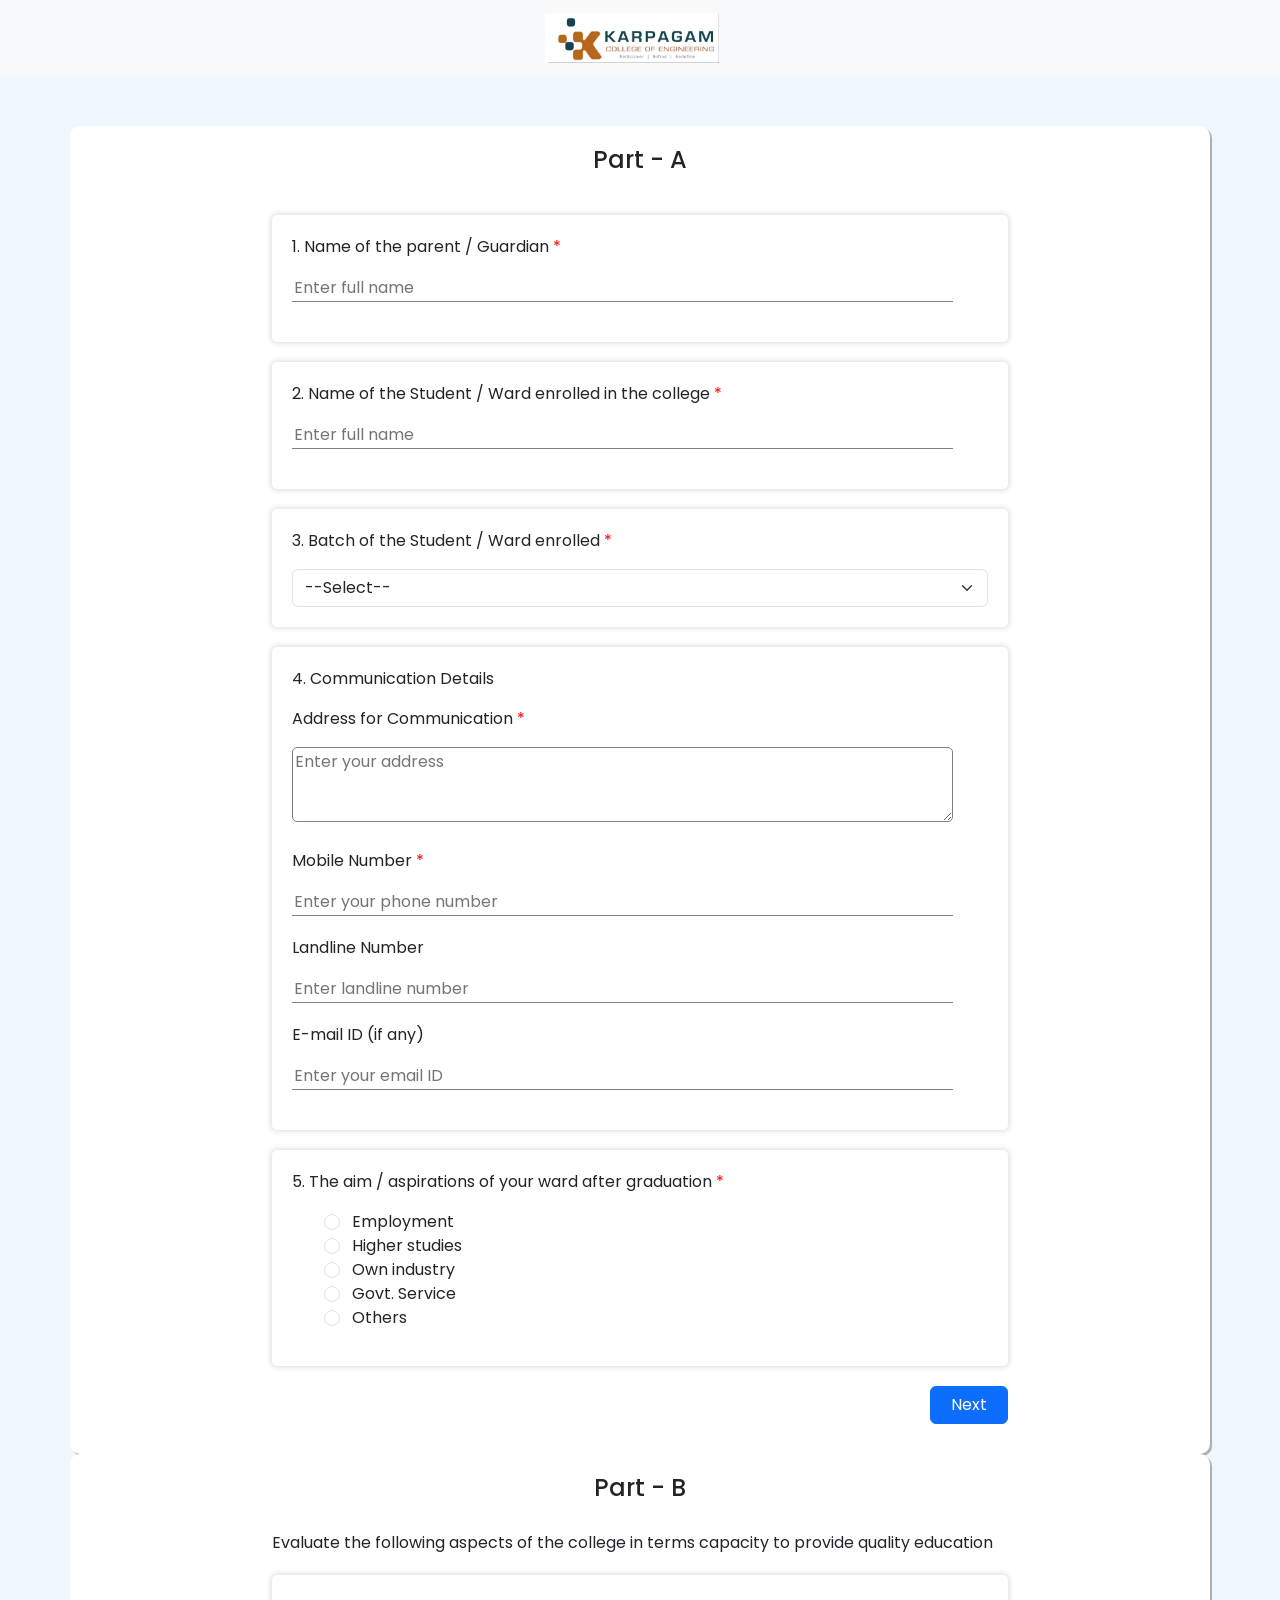
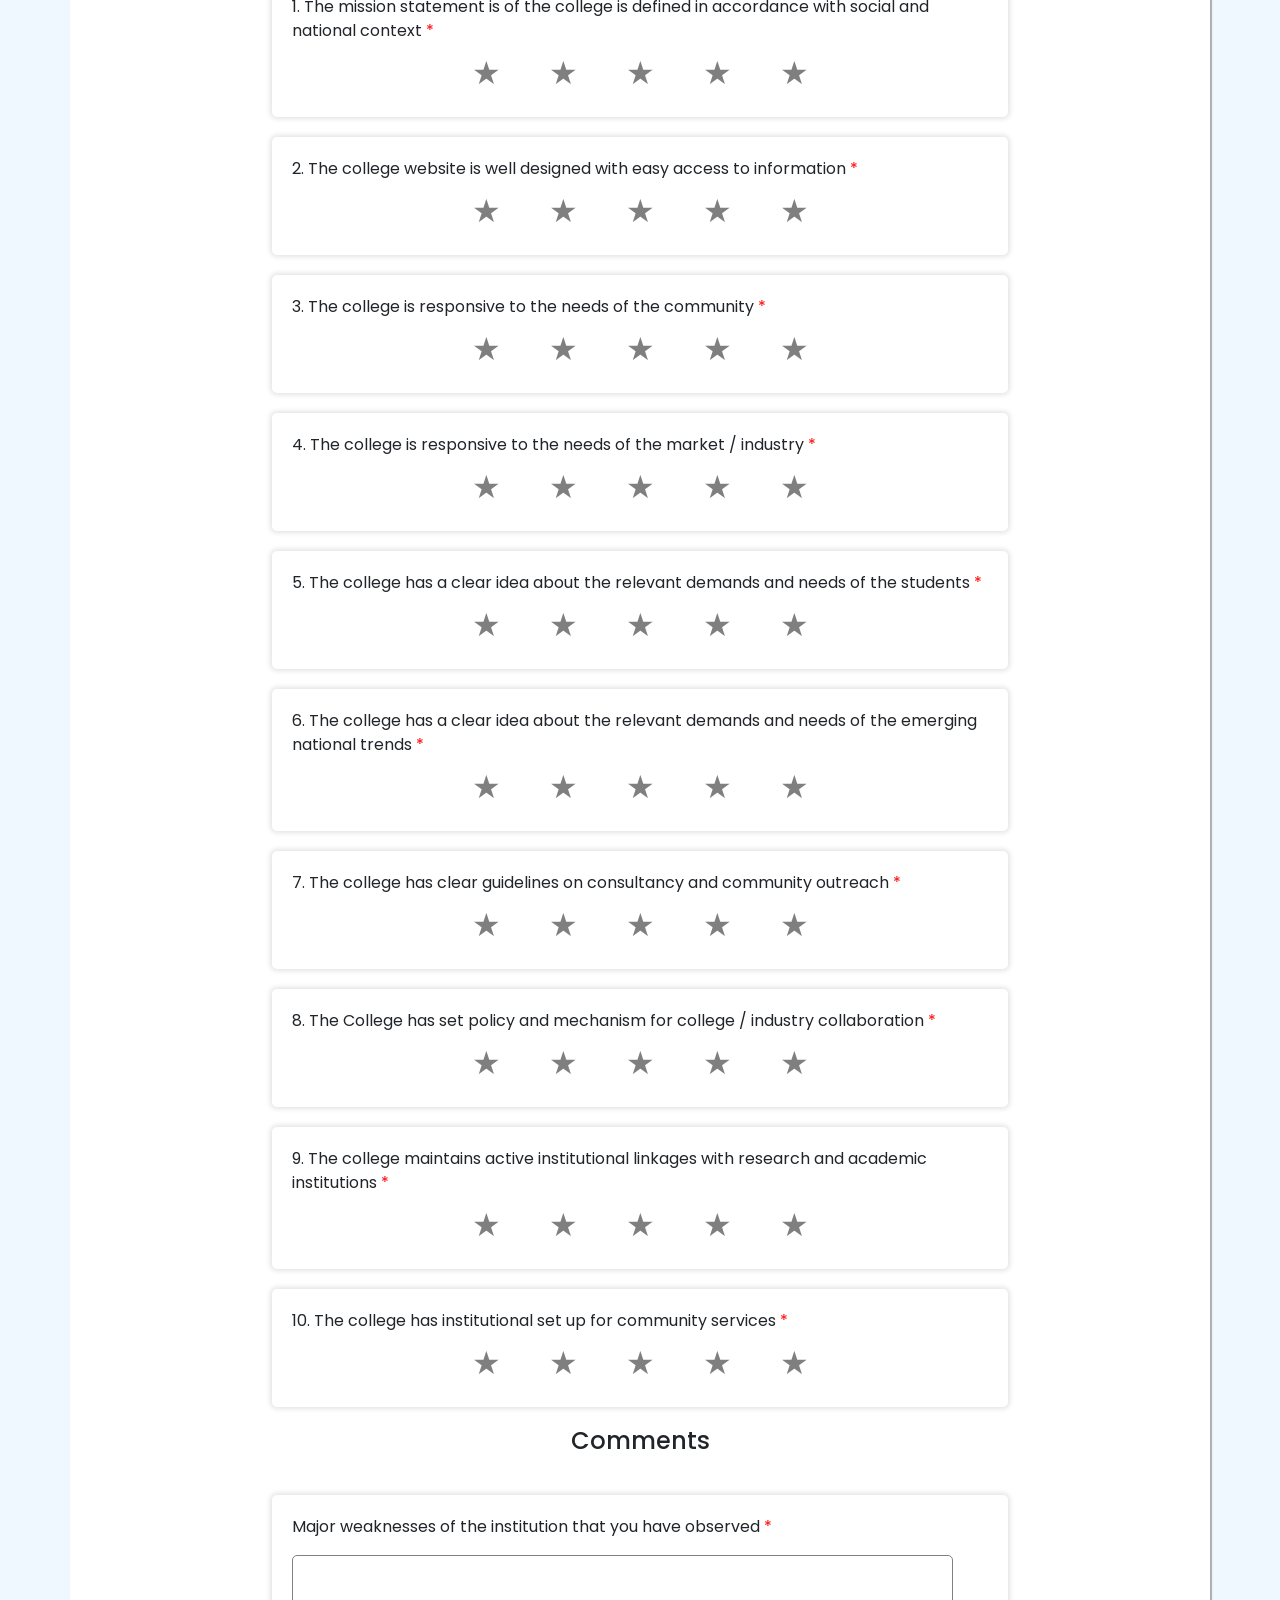
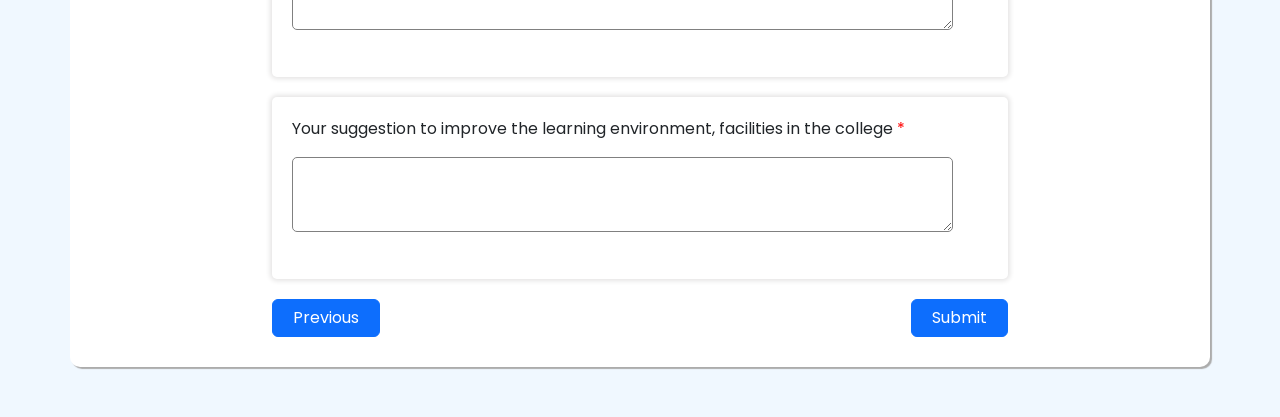
<file: Parent_Form.html>
<!DOCTYPE html>
<html lang="en">
<head>
    <meta charset="UTF-8">
    <meta name="viewport" content="width=device-width, initial-scale=1.0">
    <title>Parent Feedback</title>
    
    <!-- Bootstrap CSS Import -->
    <link href="https://cdn.jsdelivr.net/npm/bootstrap@5.0.2/dist/css/bootstrap.min.css" rel="stylesheet" integrity="sha384-EVSTQN3/azprG1Anm3QDgpJLIm9Nao0Yz1ztcQTwFspd3yD65VohhpuuCOmLASjC" crossorigin="anonymous">

    <!-- Poppins Font Import -->
    <link href="https://fonts.googleapis.com/css2?family=Poppins:ital,wght@0,100;0,200;0,300;0,400;0,500;0,600;0,700;0,800;0,900;1,100;1,200;1,300;1,400;1,500;1,600;1,700;1,800;1,900&display=swap" rel="stylesheet">
    
    <!-- Local Style -->
    <style>
        body{
            background-color: #F0F8FF;
            font-family: 'poppins';
        }
        form{
            margin: 50px 50px;
        }
        h4{
            text-align: center;
            padding-bottom: 20px;
            margin-top: 20px;
        }
        input[type="text"],
        input[type="tel"],
        input[type="email"]
        {
            background-color: initial;
            border: none;
            outline: 0;
            margin-bottom: 20px;
            width: 95%;
            border-bottom: .5px solid grey;
        }
        /* input[type="text"]:focus,
        input[type="tel"]:focus,
        input[type="email"]:focus{
            box-shadow: 0px 5px 5px 0px rgb(136, 225, 255);
        } */
        textarea{
            width: 95%;
            height: 75px;
            outline: 0;
            border: .5px solid grey;
            border-radius: 5px;
            margin-bottom: 20px;
        }
        select{
            border: none;
            outline: 0;
        }
        .question{
            /* background-color: rgba(252, 252, 252, 252); */
            /* background-image: url('Background.png');
            background-repeat: no-repeat;
            background-size:contain; */
            box-shadow: 0px 0px 5px 2px rgb(229, 228, 228);
            margin-top: 20px;
            margin-bottom: 20px;
            padding: 20px;
            border-radius: 5px;
        }
        span.req{
            color: red;
        }

        /* Star Styles */
        .rb{
            margin-top: -10px;
        }
        .rb input[type="radio"]{
            display: none;
        }
        .rb label{
            display: flex;
        }
        .rb-star {
            font-size: 2em;
            color: rgba(0, 0, 0, 0.5);
            cursor: pointer;
            transition: color 0.3s;
        }

        .rb-star:hover,
        .rb-star.checked {
            color: rgb(235, 209, 18);
        }

        /* Section Styles */
        .sec-a,
        .sec-b{
            background-color: white;
            border-radius: 10px;
            box-shadow: 2px 2px 1px rgb(172, 172, 172);
            margin: 0px auto;
        }
        .sec-a ul{
            list-style-type: none;
        }
        .sec-a input[type="radio"]{
            margin-right: 8px;
        }
        .sec-a a,
        .sec-b a,
        .sec-b button{
            padding-left: 20px;
            padding-right: 20px;
            margin-bottom: 30px;
        }

        /* Others */
        .logo{
            height: 50px;
            width: auto;
        }
        /* .lft-25{
            margin-left: 25px;
        } */

        /* Media Query */
        @media (max-width : 550px){
            form{
                margin: 50px 20px;
            }
            /* .lft-25{
                margin-left: 10px;
            } */
        }
        @media (max-width : 380px){
            form{
                margin: 50px 0px;
            }
        }
    </style>

    <!-- Star Rating Script -->
    <script>
        document.addEventListener('DOMContentLoaded', function () {
            const stars = document.querySelectorAll('.rb-star');

            stars.forEach((star) => {
                star.addEventListener('click', function () {
                    const value = parseInt(star.dataset.value);
                    const ratingContainer = star.parentNode.parentNode;
                    const stars = ratingContainer.querySelectorAll('.rb-star');

                    stars.forEach((s, index) => {
                        if (index < value) {
                            s.classList.add('checked');
                        } else {
                            s.classList.remove('checked');
                        }
                    });
                });
            });
        });
    </script>
</head>
<body>
    <!-- Navbar -->
    <nav class="navbar navbar-expand-lg navbar-light bg-light justify-content-center">
        <a class="navbar-brand" href="#">
            <img src="logo.jpg"  class="logo">
        </a>
    </nav>
    
    <!-- Form -->
    <section >
        <form action="" method="post" class="justify-content-center">
            <!-- Part - A -->
            <div class="sec-a container" id="sec-a">
                <div class="row justify-content-center">
                    <div class="col-xxl-8 col-xl-8 col-lg-10 col-md-10 col-sm-10 col-xs-12">
                        <h4>Part - A</h4>

                        <!-- Question - 1 -->   
                        <div class="question">
                            <p id="p_name">1.	Name of the parent / Guardian <span class="req">*</span></p>
                            <input type="text" name="parent_name" id="parent_name" placeholder="Enter full name">
                        </div>

                        <!-- Question - 2 -->   
                        <div class="question">
                            <p id="s_name">2.	Name of the Student / Ward enrolled in the college <span class="req">*</span></p>
                            <input type="text" name="student_name" id="student_name" placeholder="Enter full name">
                        </div>

                        <!-- Question -31 -->   
                        <div class="question">
                            <p id="batch_text">3.	Batch of the Student / Ward enrolled <span class="req">*</span></p>
                            <select class="form-select" id="batch" name="batch">
                                <option value="" disabled selected>--Select--</option>
                                <option value="2023">2019-2023</option>
                                <option value="2024">2020-2024</option>
                                <option value="2025">2021-2025</option>
                                <option value="2026">2022-2026</option>
                            </select>
                        </div>

                        <!-- Question - 4 -->   
                        <div class="question">
                            <p>4.  Communication Details</p>
                            <!-- <div class="lft-25"> -->
                                <p id="c_address">Address for Communication <span class="req">*</span></p>
                                <textarea name="communication_address" id="communication_address" placeholder="Enter your address"></textarea>

                                <p id="m_number">Mobile Number <span class="req">*</span></p>
                                <input type="tel" name="mobile_number" id="mobile_number" placeholder="Enter your phone number">

                                <p id="l_number">Landline Number</p>
                                <input type="tel" name="landline_number" id="landline_number" placeholder="Enter landline number">

                                <p id="e_id">E-mail ID (if any)</p>
                                <input type="email" name="email_id" id="email_id" placeholder="Enter your email ID">
                            <!-- </div> -->
                        </div>
                        
                        <!-- Question - 5 -->   
                        <div class="question">
                        <p id="aim">5.	The aim / aspirations of your ward after graduation <span class="req">*</span></p>
                            <ul>
                                <li><label><input type="radio" class="form-check-input" name="aim" value="Employment"> Employment </label></li>
                                <li><label><input type="radio" class="form-check-input" name="aim" value="Higher studies"> Higher studies </label></li>
                                <li><label><input type="radio" class="form-check-input" name="aim" value="Own industry"> Own industry </label></li>
                                <li><label><input type="radio" class="form-check-input" name="aim" value="Govt. Service"> Govt. Service </label></li>
                                <li><label><input type="radio" class="form-check-input" name="aim" id="others"> Others </label></li>
                            </ul>
                            <input type="text" id="others_text" name="aim" class="d-none"/>
                        </div>
                        
                        <!-- Next Button -->   
                        <div class="d-flex justify-content-end mt-3">
                            <a href="#sec-b" type="button" class="btn btn-primary" onclick="next()">Next</a>
                        </div>
                    </div>
                </div>
            </div>
            
            <!-- Part - B -->
            <div class="sec-b container" id="sec-b">
                <div class="row justify-content-center">
                    <div class="col-xxl-8 col-xl-8 col-lg-10 col-md-10 col-sm-10 col-xs-12">
                        <h4>Part - B</h4>
                        <p>Evaluate the following aspects of the college in terms capacity to provide quality education</p>
                        
                        <!-- Star Rating Questions -->

                        <!-- Question - 1 -->
                        <div class="question">
                            <p id="err1">1.   The mission statement is of the college is defined in accordance with social and national context <span class="req">*</span></p>
                                <div class="rb">
                                    <div class="d-flex gap-md-5 gap-3 justify-content-center">
                                        <label>
                                            <input type="radio" name="Q1" value="1"/>
                                            <div class="rb-star" data-value="1">★</div>
                                        </label>
                                        
                                        <label>
                                            <input type="radio" name="Q1" value="2"/>
                                            <div class="rb-star" data-value="2">★</div>
                                        </label>

                                        <label>
                                            <input type="radio" name="Q1" value="3"/>
                                            <div class="rb-star" data-value="3">★</div>
                                        </label>
                                        
                                        <label>
                                            <input type="radio" name="Q1" value="4"/>
                                            <div class="rb-star" data-value="4">★</div>
                                        </label>
                                        
                                        <label>
                                            <input type="radio" name="Q1" value="5"/>
                                            <div class="rb-star" data-value="5">★</div>
                                        </label>
                                    </div>
                                </div>
                        </div>
                        
                        <!-- Question - 2 -->
                        <div class="question">
                            <p id="err2">2.   The college website is well designed with easy access to information <span class="req">*</span></p>
                                <div class="rb">
                                    <div class="d-flex gap-md-5 gap-3 justify-content-center">
                                        <label>
                                            <input type="radio" name="Q2" value="1"/>
                                            <div class="rb-star" data-value="1">★</div>
                                        </label>
                                        
                                        <label>
                                            <input type="radio" name="Q2" value="2"/>
                                            <div class="rb-star" data-value="2">★</div>
                                        </label>

                                        <label>
                                            <input type="radio" name="Q2" value="3"/>
                                            <div class="rb-star" data-value="3">★</div>
                                        </label>
                                        
                                        <label>
                                            <input type="radio" name="Q2" value="4"/>
                                            <div class="rb-star" data-value="4">★</div>
                                        </label>
                                        
                                        <label>
                                            <input type="radio" name="Q2" value="5"/>
                                            <div class="rb-star" data-value="5">★</div>
                                        </label>
                                    </div>
                                </div>
                        </div>
                        
                        <!-- Question - 3 -->
                        <div class="question">
                            <p id="err3">3.   The college is responsive to the needs of the community <span class="req">*</span></p>
                                <div class="rb">
                                    <div class="d-flex gap-md-5 gap-3 justify-content-center">
                                        <label>
                                            <input type="radio" name="Q3" value="1"/>
                                            <div class="rb-star" data-value="1">★</div>
                                        </label>
                                        
                                        <label>
                                            <input type="radio" name="Q3" value="2"/>
                                            <div class="rb-star" data-value="2">★</div>
                                        </label>

                                        <label>
                                            <input type="radio" name="Q3" value="3"/>
                                            <div class="rb-star" data-value="3">★</div>
                                        </label>
                                        
                                        <label>
                                            <input type="radio" name="Q3" value="4"/>
                                            <div class="rb-star" data-value="4">★</div>
                                        </label>
                                        
                                        <label>
                                            <input type="radio" name="Q3" value="5"/>
                                            <div class="rb-star" data-value="5">★</div>
                                        </label>
                                    </div>
                                </div>
                        </div>
                        
                        <!-- Question - 4 -->
                        <div class="question">
                            <p id="err4">4.   The college is responsive to the needs of the market / industry <span class="req">*</span></p>
                                <div class="rb">
                                    <div class="d-flex gap-md-5 gap-3 justify-content-center">
                                        <label>
                                            <input type="radio" name="Q4" value="1"/>
                                            <div class="rb-star" data-value="1">★</div>
                                        </label>
                                        
                                        <label>
                                            <input type="radio" name="Q4" value="2"/>
                                            <div class="rb-star" data-value="2">★</div>
                                        </label>

                                        <label>
                                            <input type="radio" name="Q4" value="3"/>
                                            <div class="rb-star" data-value="3">★</div>
                                        </label>
                                        
                                        <label>
                                            <input type="radio" name="Q4" value="4"/>
                                            <div class="rb-star" data-value="4">★</div>
                                        </label>
                                        
                                        <label>
                                            <input type="radio" name="Q4" value="5"/>
                                            <div class="rb-star" data-value="5">★</div>
                                        </label>
                                    </div>
                                </div>
                        </div> 

                        <!-- Question - 5 -->
                        <div class="question">
                            <p id="err5">5.   The college has a clear idea about the relevant demands and needs of the students <span class="req">*</span></p>
                                <div class="rb">
                                    <div class="d-flex gap-md-5 gap-3 justify-content-center">
                                        <label>
                                            <input type="radio" name="Q1" value="1"/>
                                            <div class="rb-star" data-value="1">★</div>
                                        </label>
                                        
                                        <label>
                                            <input type="radio" name="Q5" value="2"/>
                                            <div class="rb-star" data-value="2">★</div>
                                        </label>

                                        <label>
                                            <input type="radio" name="Q5" value="3"/>
                                            <div class="rb-star" data-value="3">★</div>
                                        </label>
                                        
                                        <label>
                                            <input type="radio" name="Q5" value="4"/>
                                            <div class="rb-star" data-value="4">★</div>
                                        </label>
                                        
                                        <label>
                                            <input type="radio" name="Q5" value="5"/>
                                            <div class="rb-star" data-value="5">★</div>
                                        </label>
                                    </div>
                                </div>
                        </div>    

                        <!-- Question - 6 -->
                        <div class="question">
                            <p id="err6">6.   The  college has a clear idea about the relevant demands and needs of the emerging national trends <span class="req">*</span></p>
                                <div class="rb">
                                    <div class="d-flex gap-md-5 gap-3 justify-content-center">
                                        <label>
                                            <input type="radio" name="Q6" value="1"/>
                                            <div class="rb-star" data-value="1">★</div>
                                        </label>
                                        
                                        <label>
                                            <input type="radio" name="Q6" value="2"/>
                                            <div class="rb-star" data-value="2">★</div>
                                        </label>

                                        <label>
                                            <input type="radio" name="Q6" value="3"/>
                                            <div class="rb-star" data-value="3">★</div>
                                        </label>
                                        
                                        <label>
                                            <input type="radio" name="Q6" value="4"/>
                                            <div class="rb-star" data-value="4">★</div>
                                        </label>
                                        
                                        <label>
                                            <input type="radio" name="Q6" value="5"/>
                                            <div class="rb-star" data-value="5">★</div>
                                        </label>
                                    </div>
                                </div>
                        </div>

                        <!-- Question - 7 -->
                        <div class="question">
                            <p id="err7">7.   The college has clear guidelines on consultancy and community outreach <span class="req">*</span></p>
                                <div class="rb">
                                    <div class="d-flex gap-md-5 gap-3 justify-content-center">
                                        <label>
                                            <input type="radio" name="Q7" value="1"/>
                                            <div class="rb-star" data-value="1">★</div>
                                        </label>
                                        
                                        <label>
                                            <input type="radio" name="Q7" value="2"/>
                                            <div class="rb-star" data-value="2">★</div>
                                        </label>

                                        <label>
                                            <input type="radio" name="Q7" value="3"/>
                                            <div class="rb-star" data-value="3">★</div>
                                        </label>
                                        
                                        <label>
                                            <input type="radio" name="Q7" value="4"/>
                                            <div class="rb-star" data-value="4">★</div>
                                        </label>
                                        
                                        <label>
                                            <input type="radio" name="Q7" value="5"/>
                                            <div class="rb-star" data-value="5">★</div>
                                        </label>
                                    </div>
                                </div>
                        </div>
                             
                        <!-- Question - 8 -->   
                        <div class="question">
                            <p id="err8">8.   The College has set policy and mechanism for college / industry collaboration <span class="req">*</span></p>
                                <div class="rb">
                                    <div class="d-flex gap-md-5 gap-3 justify-content-center">
                                        <label>
                                            <input type="radio" name="Q8" value="1"/>
                                            <div class="rb-star" data-value="1">★</div>
                                        </label>
                                        
                                        <label>
                                            <input type="radio" name="Q8" value="2"/>
                                            <div class="rb-star" data-value="2">★</div>
                                        </label>

                                        <label>
                                            <input type="radio" name="Q8" value="3"/>
                                            <div class="rb-star" data-value="3">★</div>
                                        </label>
                                        
                                        <label>
                                            <input type="radio" name="Q8" value="4"/>
                                            <div class="rb-star" data-value="4">★</div>
                                        </label>
                                        
                                        <label>
                                            <input type="radio" name="Q8" value="5"/>
                                            <div class="rb-star" data-value="5">★</div>
                                        </label>
                                    </div>
                                </div>
                        </div>

                        <!-- Question - 9 -->   
                        <div class="question">
                            <p id="err9">9.   The college maintains active institutional linkages with research and academic institutions <span class="req">*</span></p>
                                <div class="rb">
                                    <div class="d-flex gap-md-5 gap-3 justify-content-center">
                                        <label>
                                            <input type="radio" name="Q9" value="1"/>
                                            <div class="rb-star" data-value="1">★</div>
                                        </label>
                                        
                                        <label>
                                            <input type="radio" name="Q9" value="2"/>
                                            <div class="rb-star" data-value="2">★</div>
                                        </label>

                                        <label>
                                            <input type="radio" name="Q9" value="3"/>
                                            <div class="rb-star" data-value="3">★</div>
                                        </label>
                                        
                                        <label>
                                            <input type="radio" name="Q9" value="4"/>
                                            <div class="rb-star" data-value="4">★</div>
                                        </label>
                                        
                                        <label>
                                            <input type="radio" name="Q9" value="5"/>
                                            <div class="rb-star" data-value="5">★</div>
                                        </label>
                                    </div>
                                </div>
                        </div>     
                        
                        <!-- Question - 10 -->      
                        <div class="question">
                            <p id="err10">10.  The college has institutional set up for community services <span class="req">*</span></p>
                                <div class="rb">
                                    <div class="d-flex gap-md-5 gap-3 justify-content-center">
                                        <label>
                                            <input type="radio" name="Q10" value="1"/>
                                            <div class="rb-star" data-value="1">★</div>
                                        </label>
                                        
                                        <label>
                                            <input type="radio" name="Q10" value="2"/>
                                            <div class="rb-star" data-value="2">★</div>
                                        </label>

                                        <label>
                                            <input type="radio" name="Q10" value="3"/>
                                            <div class="rb-star" data-value="3">★</div>
                                        </label>
                                        
                                        <label>
                                            <input type="radio" name="Q10" value="4"/>
                                            <div class="rb-star" data-value="4">★</div>
                                        </label>
                                        
                                        <label>
                                            <input type="radio" name="Q10" value="5"/>
                                            <div class="rb-star" data-value="5">★</div>
                                        </label>
                                    </div>
                                </div>
                        </div>

                        <!-- Comments Session -->
                        <h4>Comments</h4>
                        <div>
                            <div class="question">
                                <p id="w_feedback">Major weaknesses of the institution that you have observed <span class="req">*</span></p>
                                <textarea name="weakness_feedback" id="weakness_feedback"></textarea>
                            </div>

                            <div class="question">
                                <p id="i_feedback">Your suggestion to improve the learning environment, facilities in the college <span class="req">*</span></p>
                                <textarea name="improvement_feedback" id="improvement_feedback"></textarea>
                            </div>
                        </div>

                        <!-- Previous and Submit Button -->
                        <div class="d-flex justify-content-between mt-3">
                                <a href="#sec-a" type="button" class="btn btn-primary d-flex justify-content-start" onclick="prev()">Previous</a>
                                <button type="submit" name="submit" class="btn btn-primary d-flex justify-content-end" onclick="validate(event)">Submit</button>
                        </div>
                    </div>
                </div>
            </div>
        </form>
    </section>


    <!-- Validation Script Goes Here -->
    <script>
        
        // Aim others Hide and View
        const aim_radio = document.querySelectorAll('input[name="aim"]');
        aim_radio.forEach(radio => {
            radio.addEventListener('change', (event) => {
                if (document.getElementById('others').checked) {
                    document.getElementById('others_text').classList.remove('d-none');
                }
                else{
                    document.getElementById('others_text').classList.add('d-none');
                }
            });
        });
        
        // Next & Validation Function
        function next(){
            let flag = false;
            
            // Parent Name Validation
            if(document.getElementById('parent_name').value == "" || !validateName(document.getElementById('parent_name').value)){
                flag=true;
                document.getElementById("p_name").style.color="red";
            }
            else{
                document.getElementById("p_name").style.color="black";
            }

            // Student Name Validation
            if(document.getElementById('student_name').value == "" || !validateName(document.getElementById('student_name').value)){
                flag=true;
                document.getElementById("s_name").style.color="red";
            }
            else{
                document.getElementById("s_name").style.color="black";
            }

            // Batch Validation
            if(document.getElementById('batch').value === ""){
                flag=true;
                document.getElementById("batch_text").style.color="red";
            }
            else{
                document.getElementById("batch_text").style.color="black";
            }


            // Communication Address Validation
            if(document.getElementById('communication_address').value == ""){
                flag=true;
                document.getElementById("c_address").style.color="red";
            }
            else{
                document.getElementById("c_address").style.color="black";
            }

            // Mobile Number Validation
            let mobile = document.getElementById('mobile_number').value;
            if(mobile.substring(0,1)==='0'){
                mobile = mobile.substring(1,mobile.length);
            }
            if(mobile === "" || validatePhoneNumber(mobile)){
                flag=true;
                document.getElementById("m_number").style.color="red";
            }
            else{
                document.getElementById("m_number").style.color="black";
            }

            // Landline Number Validation
            if(document.getElementById('landline_number').value != ""){
                if(validateLandlineNumber(document.getElementById('landline_number').value)){
                    flag=true;
                    document.getElementById("l_number").style.color="red";
                }
                else{
                    document.getElementById("l_number").style.color="black";
                }
            }
            else{
                document.getElementById("l_number").style.color="black";
            }

            // Email ID Validation
            if(document.getElementById('email_id').value != ""){
                if(validateEmail(document.getElementById('email_id').value)){
                    flag=true;
                    document.getElementById("e_id").style.color="red";
                }
                else{
                    document.getElementById("e_id").style.color="black";
                }
            }
            else{
                document.getElementById("e_id").style.color="black";
            }

            // Aim Validation
            if(isRadioChecked('aim')==false)
            {
                document.getElementById('aim').style.color="red";
                flag=true;
            }
            else if(document.getElementById('others').checked){
                if(document.getElementById('others_text').value == ""){
                    document.getElementById('aim').style.color="red";
                    flag=true;
                }
                else{
                    document.getElementById('aim').style.color="black";
                }
            }
            else
            {
                document.getElementById('aim').style.color="black";
            }

            if(!flag){
                document.getElementById("sec-a").classList.add("d-none");
                document.getElementById("sec-b").classList.remove("d-none");
            }
        }
        
        // Previous Page Navigation Function
        function prev(){
            document.getElementById("sec-a").classList.remove("d-none");
            document.getElementById("sec-b").classList.add("d-none");
        }

        // Final Validation Function
        function validate(event){
            let flag = false;
            let count = 0;
            let qn=['Q1','Q2','Q3','Q4','Q5','Q6','Q7','Q8','Q9','Q10'];
            let err=["err1","err2","err3","err4","err5","err6","err7","err8","err9","err10"];
            for(i=0;i<qn.length;i++){
                if(isRadioChecked(qn[i])==false)
                {
                    document.getElementById(err[i]).style.color="red";
                    flag=true;
                    count++;
                }
                else
                {
                    document.getElementById(err[i]).style.color="black";
                }
                if(count=1){
                    document.getElementById(err[i]).scrollIntoView();
                }
            }

            // Weakness Feedback Validation
            if(document.getElementById("weakness_feedback").value==""){
                flag=true;
                document.getElementById("w_feedback").style.color="red";
            }
            else{
                document.getElementById("w_feedback").style.color="black";
            }

            // Improvement Feedback Validation
            if(document.getElementById("improvement_feedback").value==""){
                flag=true;
                document.getElementById("i_feedback").style.color="red";
            }
            else{
                document.getElementById("i_feedback").style.color="black";
            }

            if(flag){
                event.preventDefault();
            }
        }

        // Name Validation Fumction
        function validateName(name){
            const namePattern = /^[a-zA-Z\s]+$/;
            return namePattern.test(name);
        }
        
        // Phone Number Validation Function
        function validatePhoneNumber(phoneNumber) {
            const phonePattern = /^(?:(?:\+?1\s?)|(?:\+\d{2}\s?))?(?:\d{3})\s?(?:\d{3})\s?(?:\d{4})$/;
            return !phonePattern.test(phoneNumber);
        }

        // Landline Number Validation Function
        function validateLandlineNumber(number) {
            const indianLandlinePattern = /^\d{10}$/;
            return !indianLandlinePattern.test(number);
        }
        
        // Email ID Validation Function
        function validateEmail(email) {
            const emailPattern = /^[a-zA-Z0-9._-]+@[a-zA-Z0-9.-]+\.[a-zA-Z]{2,4}$/;
            return !emailPattern.test(email);
        }
        
        // Radio Button Check Function
        function isRadioChecked (radioName){
            var radioList=document.getElementsByName(radioName);
            for(var i=0; i<radioList.length;i++){
                if(radioList[i].checked){
                    return true;
                }
            }
            return false;
        }
    
    </script>
    <script src="https://cdn.jsdelivr.net/npm/@popperjs/core@2.9.2/dist/umd/popper.min.js" integrity="sha384-IQsoLXl5PILFhosVNubq5LC7Qb9DXgDA9i+tQ8Zj3iwWAwPtgFTxbJ8NT4GN1R8p" crossorigin="anonymous"></script>
    <script src="https://cdn.jsdelivr.net/npm/bootstrap@5.0.2/dist/js/bootstrap.min.js" integrity="sha384-cVKIPhGWiC2Al4u+LWgxfKTRIcfu0JTxR+EQDz/bgldoEyl4H0zUF0QKbrJ0EcQF" crossorigin="anonymous"></script>
</body>
</html>
</file>
